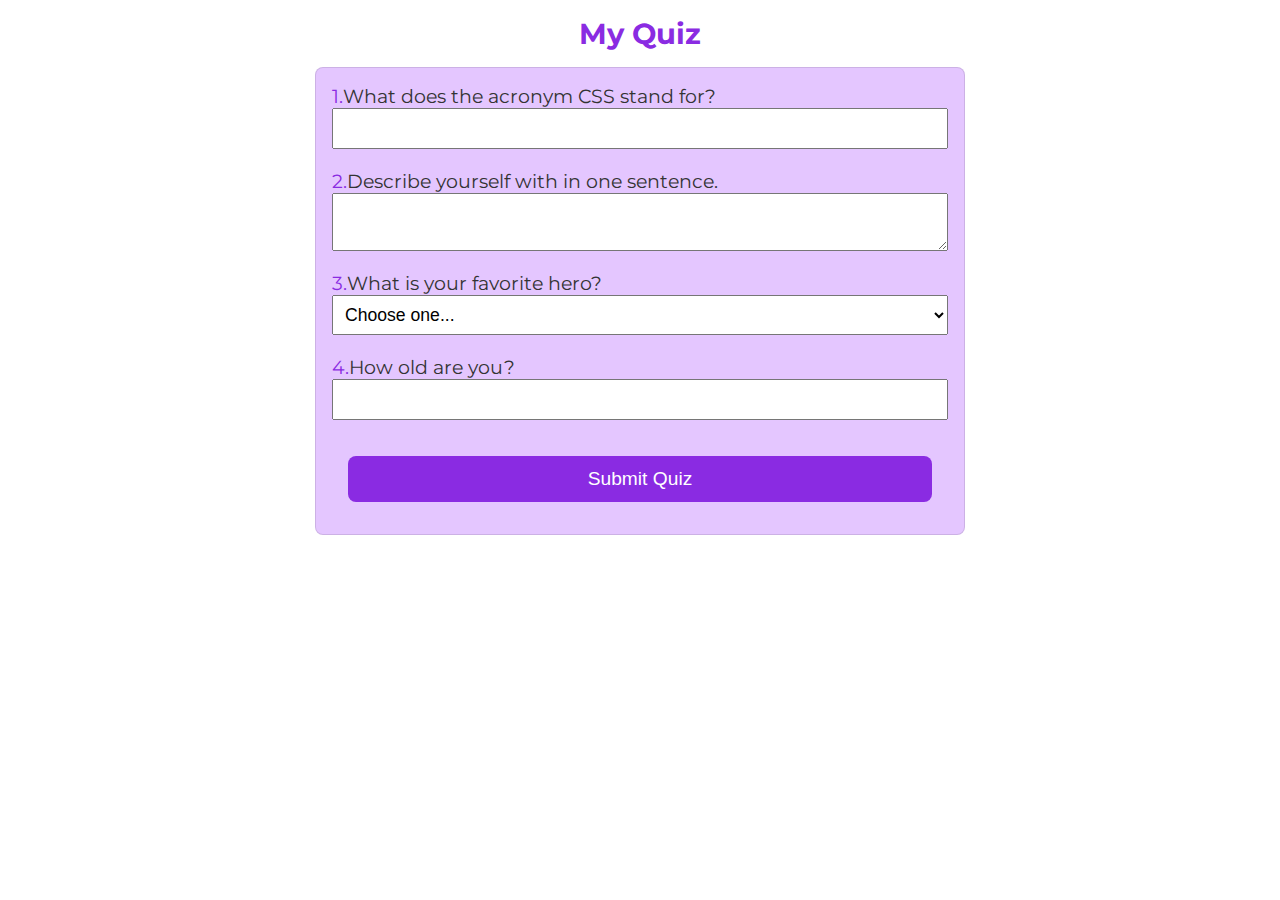
<file: quiz.html>
<!DOCTYPE html>
<html lang="en">
<head>
    <meta charset="UTF-8">
    <meta http-equiv="X-UA-Compatible" content="IE=edge">
    <meta name="viewport" content="width=device-width, initial-scale=1.0">
    <title>Basic HTML and CSS Quiz</title>
    <link rel="stylesheet" href="week05/quiz.css">
    <meta name="description" content="My Quiz - WDD130" >
    <meta name="author" content="Rafael Henrique Antunes">
</head>
<body>
    <main>
        <h1>My Quiz</h1>
        <form>
           
                <label name="q1" id="q1"><p>1.</p> What does the acronym CSS stand for?</label>
                    <input type="text" name="q1" id="q1">
                
            <label><p>2.</p> Describe yourself with in one sentence. </label>
                    <textarea name="q2" id="q2"  rows="2"></textarea>
            <label><p>3.</p> What is your favorite hero? </label>
                    <select name="q3" id="q3">
                        <option value="" selected disabled>Choose one...</option>
                        <option value="" >Spiderman</option>
                        <option value="" >The Flash </option>
                        <option value="" >Hulk</option>
                    </select>
               
            <label><p>4.</p> How old are you?</label>
                    <input type="number" name="q4" id="q4">
                <button type="submit">Submit Quiz</button>
        </form>
    </main>
</body>
</html>
</file>
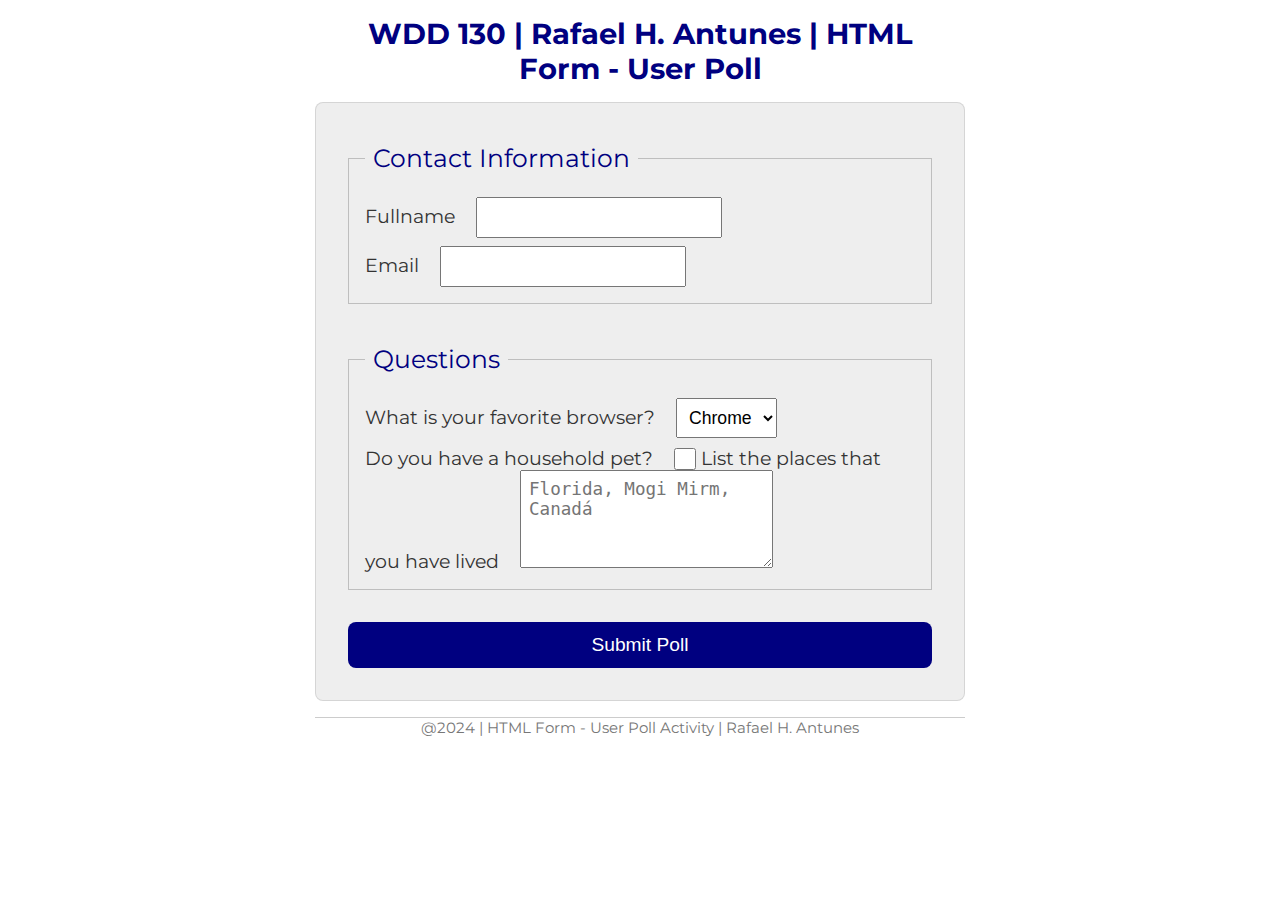
<file: week05/poll-form.html>
<!DOCTYPE html>
<html lang="en">
<head>
    <meta charset="UTF-8">
    <meta http-equiv="X-UA-Compatible" content="IE=edge">
    <meta name="viewport" content="width=device-width, initial-scale=1.0">
    <link rel="stylesheet" href="style.css">
    <title>WDD 130 | HTML Form - User Poll</title>
</head>
<body>
    <header><h1>WDD 130 | Rafael H. Antunes | HTML Form - User Poll</h1></header>
    <main>
        <form>
            <fieldset>
                <legend>Contact Information</legend>
                <div class="form-item column2">
                    <label for="fullname">Fullname</label>
                    <input type="text" id="fullname" name="fullname">
                </div>
                <div class="form-item column2">
                    <label for="email">Email</label>
                    <input type="email" id="useremail" name="useremail">
                </div>
            </fieldset>
            <fieldset>
                <legend>Questions</legend>
                <div class="form-item">
                    <label for="browser">What is your favorite browser?</label>
                    <select name="browser" id="browser">
                        <option value="chrome">Chrome</option>
                        <option value="firefox">Firefox</option>
                        <option value="safari">Safari</option>
                        <option value="edge">Edge</option>
                        <option value="brave">brave</option>
                        <option value="other">Other</option>
                    </select>
                </div>
                <div class="form-item">
                    <label for="pet">Do you have a household pet?</label>
                    <input type="checkbox" id="pet" name="pet">
                    <label for="feedback"> List the places that you have lived</label>
                    <textarea name="feedback" id="feedback" rows="4" placeholder="Florida, Mogi Mirm, Canadá"></textarea>
                </div>
            </fieldset>
            <button type="submit">Submit Poll</button>
        </form>
    </main>
    <footer>
        <p>@2024 | HTML Form - User Poll Activity | Rafael H. Antunes</p>
    </footer>
</body>
</html>
</file>
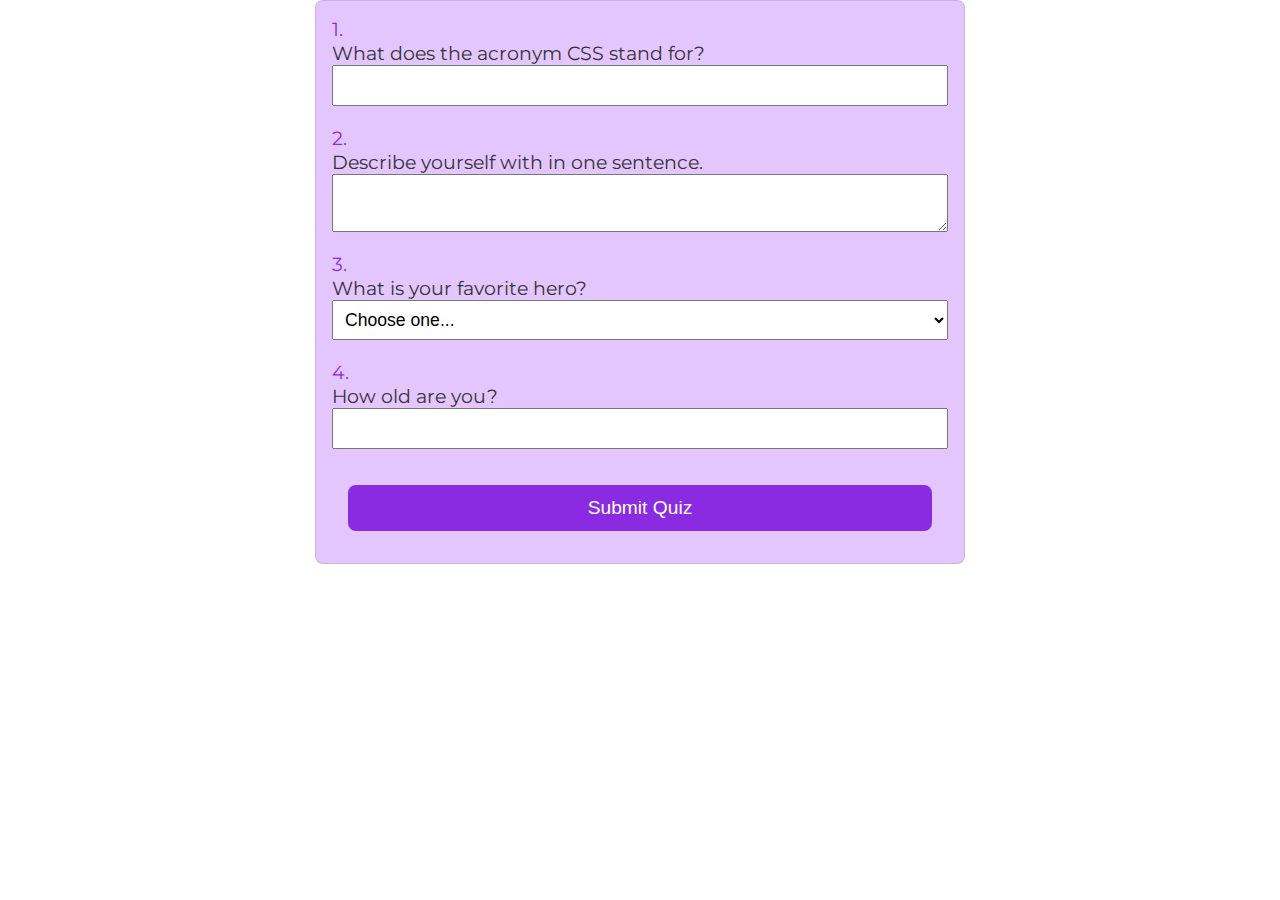
<file: week05/quiz.html>
<!DOCTYPE html>
<html lang="en">
<head>
    <meta charset="UTF-8">
    <meta http-equiv="X-UA-Compatible" content="IE=edge">
    <meta name="viewport" content="width=device-width, initial-scale=1.0">
    <link rel="stylesheet" href="quiz.css">
    <title>Basic HTML and CSS Quiz</title>
</head>
<body>
    <main>
        <form>
            <legend><p>1.</p> What does the acronym CSS stand for?</legend>
                <input type="text" name="q1" id="q1">
            <legend><p>2.</p> Describe yourself with in one sentence. </legend>
                <textarea name="q2" id="q2"  rows="2"></textarea>
            <legend><p>3.</p> What is your favorite hero? </legend>
            <select name="q3" id="q3">
                <option value="" selected disabled>Choose one...</option>
                <option value="" >Spiderman</option>
                <option value="" >The Flash </option>
                <option value="" >Hulk</option>
            </select>
            <legend><p>4.</p> How old are you?</legend>
                <input type="number">
                <button type="submit">Submit Quiz</button>
        </form>
    </main>
</body>
</html>
</file>
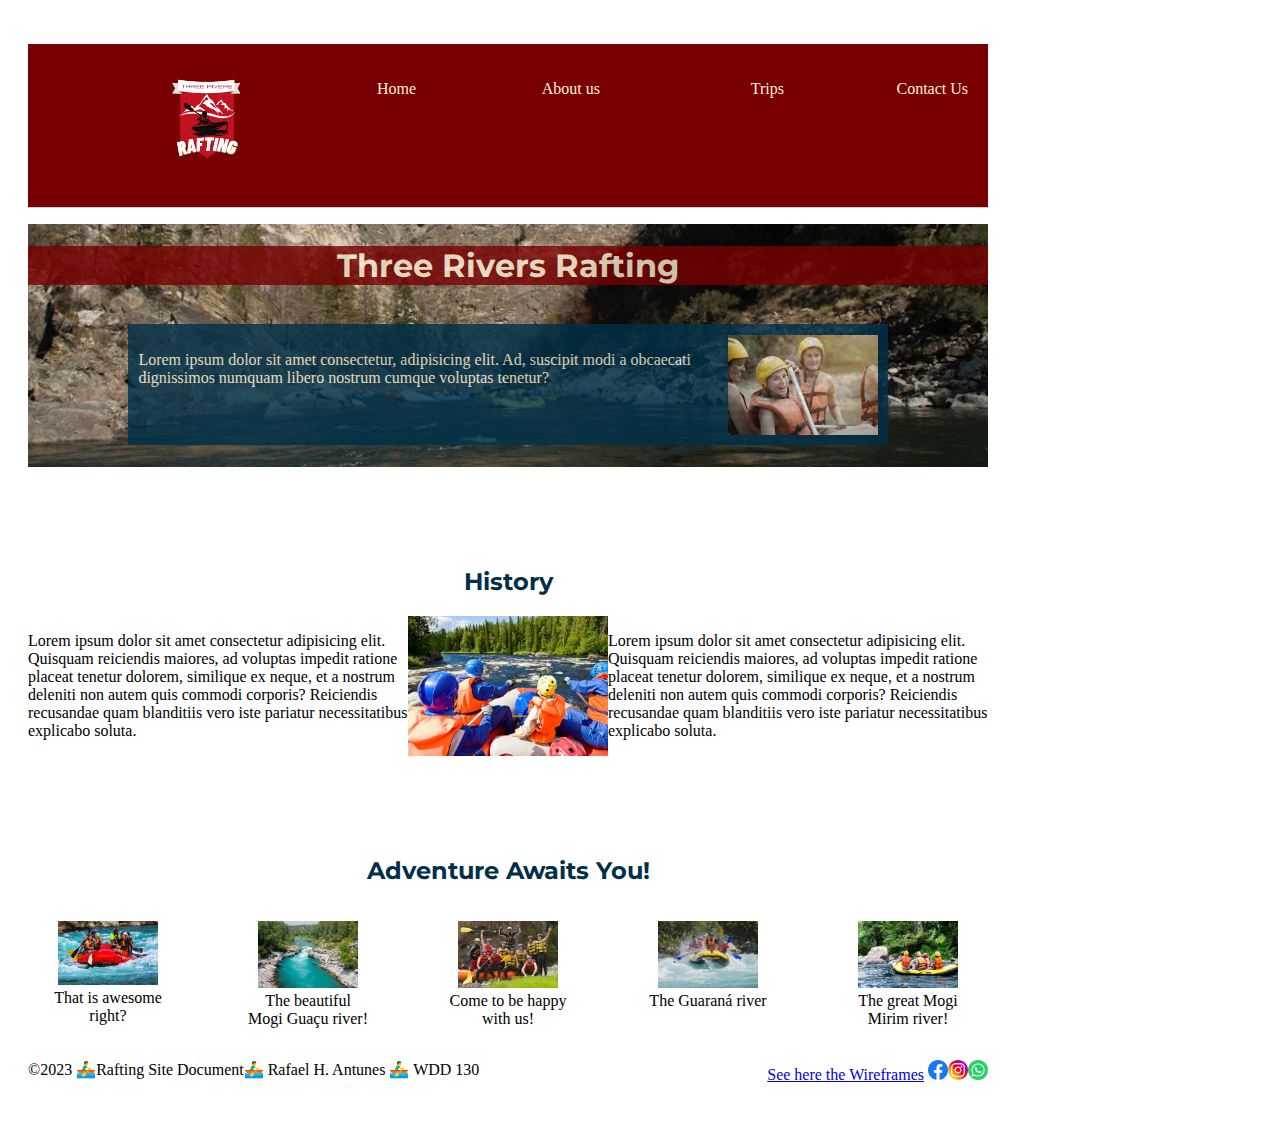
<file: wwr/about.html>
<!DOCTYPE html>
<html lang="en">
<head>
    <meta charset="UTF-8">
    <meta http-equiv="X-UA-Compatible" content="IE=edge">
    <meta name="viewport" content="width=device-width, initial-scale=1.0">
    <title>About Us</title>
    <meta name="author" content="Rafael Henrique Antunes">
    <meta name="description" content="Be more prapare to have fun with Rafting.">
    <link rel="stylesheet" href="styles/rafting.css">
</head>
<body>
    <header>
        <nav>
            <ul class="navigation">
                <li><img src="images/logo.png" class="logo" alt="Rafting site logo" width="90"></li>
                <li><a href="index.html">Home</a></li>
                <li><a href="#">About us</a></li>
                <li><a href="trip.html">Trips</a></li>
                <li><a href="contact.html">Contact Us</a></li>
            </ul>
        </nav>
    </header>
    <main>
        <div class="hero">
                <img src="images/river-wide3.jpg" alt="Background">
                <h1 id="p_color">Three Rivers Rafting</h1>
            <article class=" stats">
                <img src="images/happy.png" alt="Happy Clients" width="200">
                <p>Lorem ipsum dolor sit amet consectetur, adipisicing elit. 
                    Ad, suscipit modi a obcaecati dignissimos numquam libero nostrum cumque voluptas tenetur?
                </p>
            </article>
        </div>
            <h2>History</h2>    
            <section class="history">
                <p>Lorem ipsum dolor sit amet consectetur adipisicing elit. 
                    Quisquam reiciendis maiores, ad voluptas impedit ratione placeat tenetur dolorem, 
                    similique ex neque, et a nostrum deleniti non autem quis commodi corporis? 
                    Reiciendis recusandae quam blanditiis vero iste pariatur necessitatibus 
                    explicabo soluta.
                </p>
                <img src="images/history.jpg" alt="History" width="200">
                <p>Lorem ipsum dolor sit amet consectetur adipisicing elit. 
                    Quisquam reiciendis maiores, ad voluptas impedit ratione placeat tenetur dolorem, 
                    similique ex neque, et a nostrum deleniti non autem quis commodi corporis? 
                    Reiciendis recusandae quam blanditiis vero iste pariatur necessitatibus 
                    explicabo soluta.
                </p>
            </section>
            <h2>Adventure Awaits You!</h2>
            <section class="adventure">
                <figure>
                    <img src="images/1.jpg" alt="Rafting" width="100">
                    <figcaption>That is awesome right?</figcaption>
                </figure>
                <figure>
                    <img src="images/2.jpg" alt="Rafting" width="100">
                    <figcaption>The beautiful Mogi Guaçu river!</figcaption>
                </figure>
                <figure>
                    <img src="images/3.jpg" alt="Rafting" width="100">
                    <figcaption>Come to be happy with us!</figcaption>
                </figure>
                <figure>
                    <img src="images/4.jpg" alt="Rafting" width="100">
                    <figcaption>The Guaraná river</figcaption>
                </figure>
                <figure>
                    <img src="images/5.jpg" alt="Rafting" width="100">
                    <figcaption>The great Mogi Mirim river!</figcaption>
                </figure>
            </section>
        
    </main>
    <footer>
        <p>&copy;2023 🚣‍♂️Rafting Site Document🚣‍♂️ Rafael H. Antunes 🚣‍♂️ WDD 130</p>
        <ul>
           <li>
            <a href="site-plan-rafting.html">See here the Wireframes</a>
                <a href="facebook.com">
                    <img src="images/facebook.png" alt="Facebook page" width="20">
                </a>
            </li>
            <li><a href="instagram.com">
                <img src="images/instagram.png" alt="Instagram page" width="20">
            </a></li>
            <li><a href="web.whatsapp.com">
                <img src="images/whatsapp.png" alt="WhatsApp Number" width="20">
            </a></li>
        </ul>
    </footer>
</body>
</html>
</file>
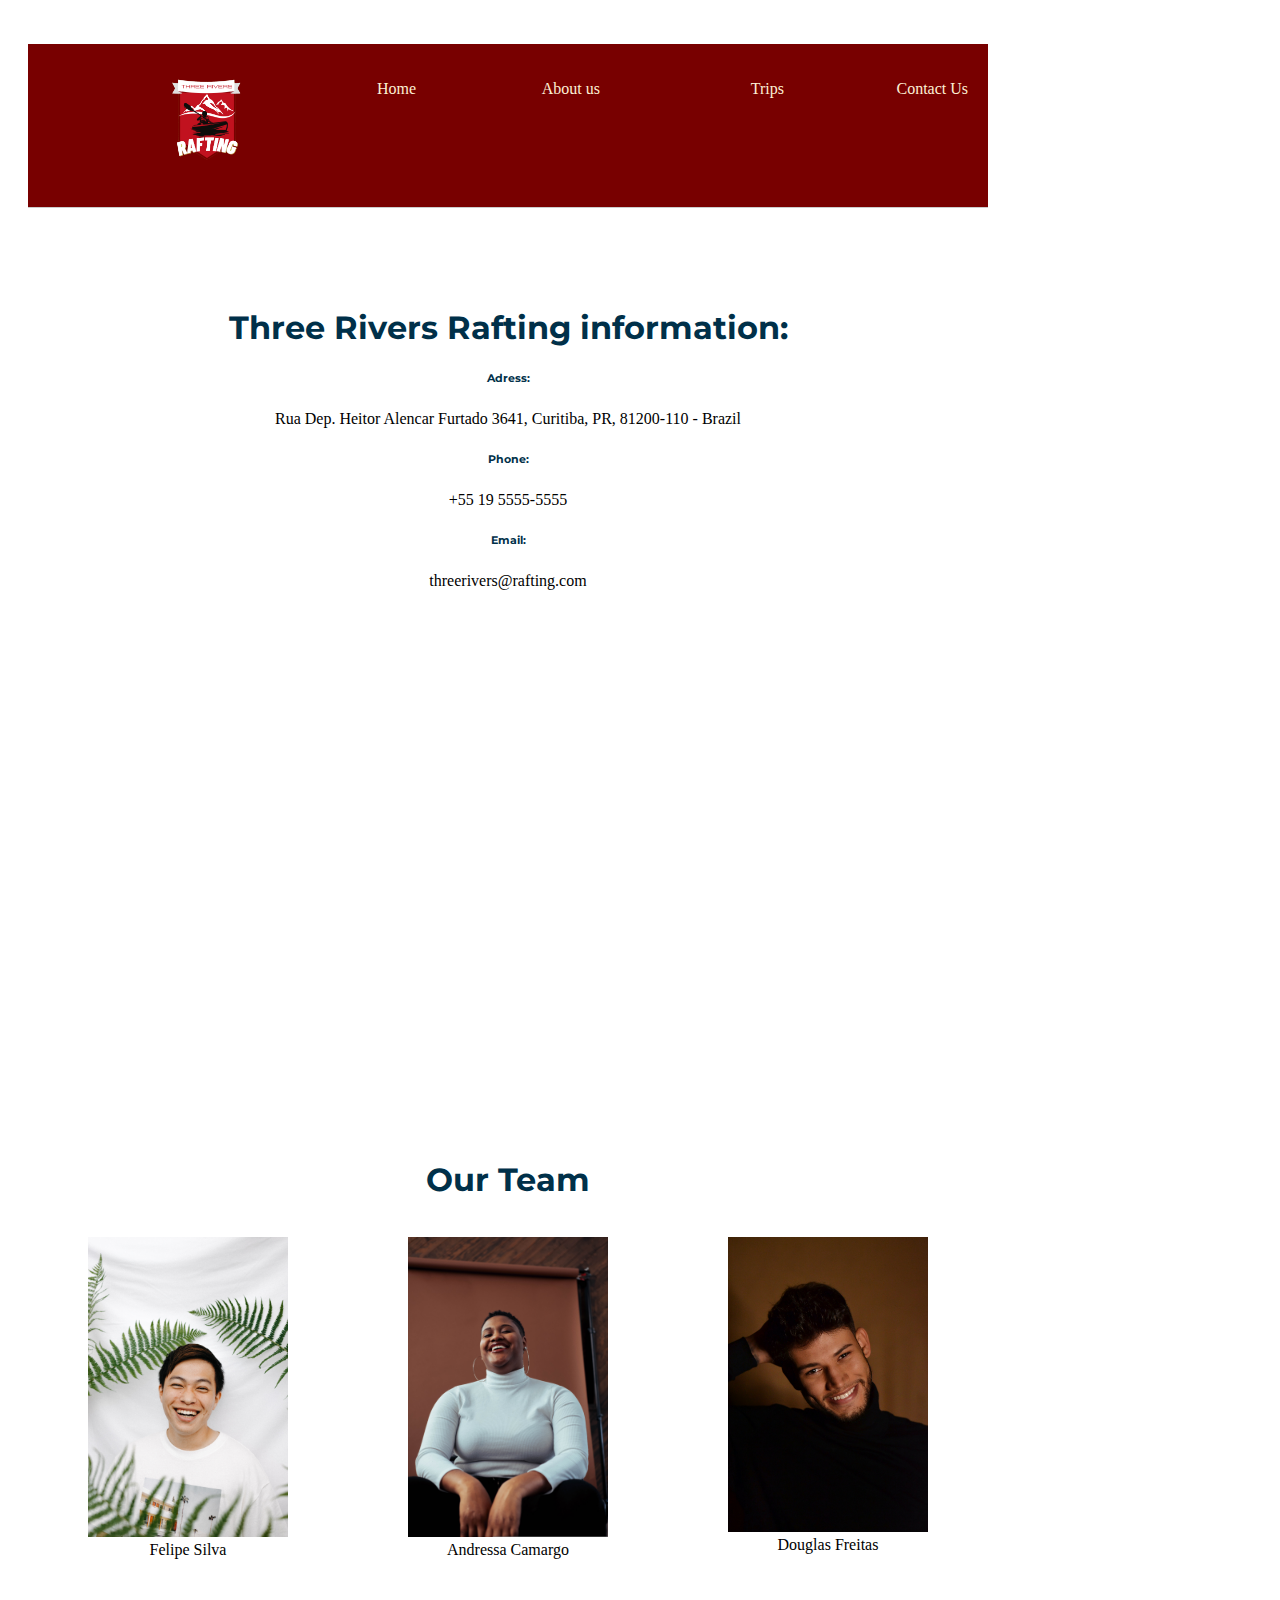
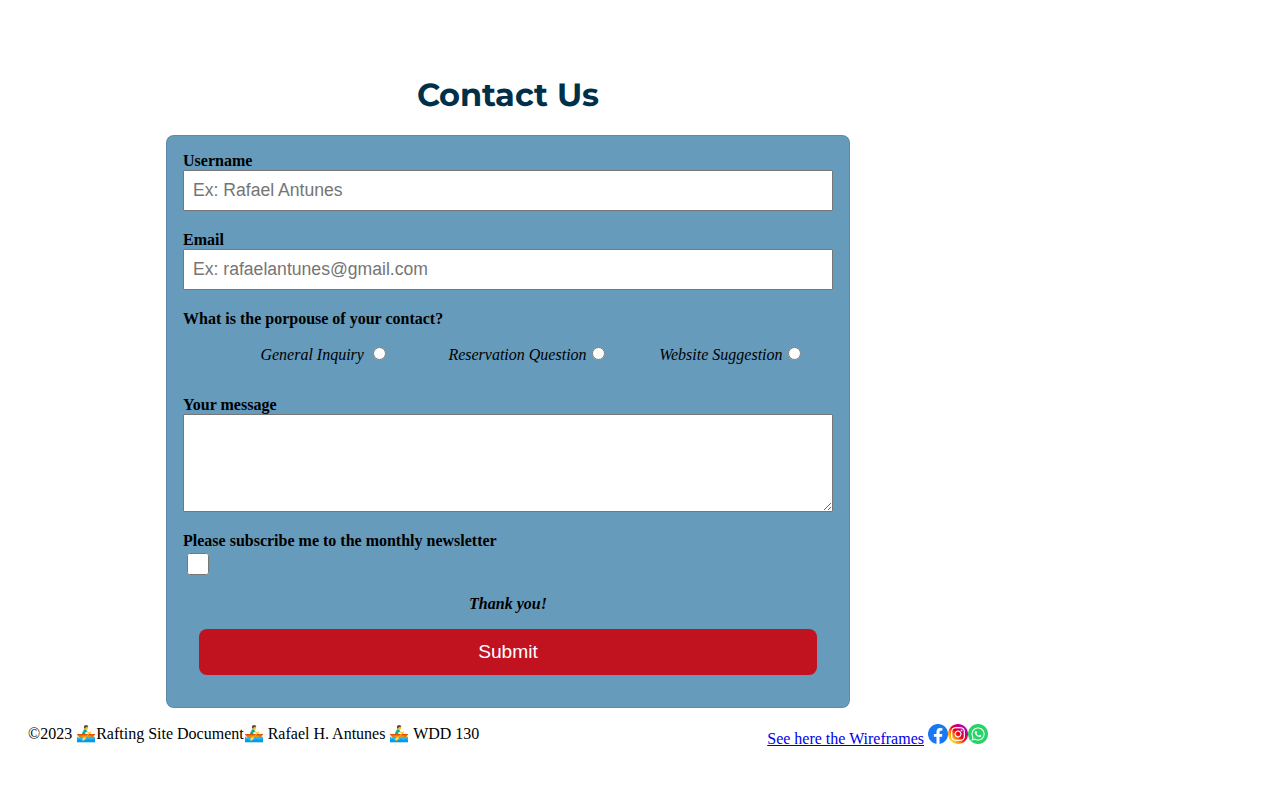
<file: wwr/contact.html>
<!DOCTYPE html>
<html lang="en">
<head>
    <meta charset="UTF-8">
    <meta http-equiv="X-UA-Compatible" content="IE=edge">
    <meta name="viewport" content="width=device-width, initial-scale=1.0">
    <title>Contact Us - Three Rivers Rafting</title>
    <meta name="author" content="Rafael Henrique Antunes">
    <meta name="description" content="Contact Us page.">
    <link rel="stylesheet" href="styles/rafting.css">
</head>
<body>
    <header>
        <nav>
            <ul class="navigation">
                <li><img src="images/logo.png" class="logo" alt="Rafting site logo" width="90"></li>
                <li><a href="index.html">Home</a></li>
                <li><a href="about.html">About us</a></li>
                <li><a href="trip.html">Trips</a></li>
                <li><a href="#">Contact Us</a></li>
            </ul>
        </nav>
    </header>
    <main>
        <div class="contact">
            <h1> Three Rivers Rafting information:</h1>
           <h6>Adress:</h6>  <p>Rua Dep. Heitor Alencar Furtado 3641, Curitiba, PR, 81200-110 - Brazil</p>
            <h6>Phone:</h6>  <p>+55 19 5555-5555</p>
            <h6>Email:</h6>  <p>threerivers@rafting.com</p>
            <iframe src="https://www.google.com/maps/embed?pb=!1m18!1m12!1m3!1d3602.906892100622!2d-49.3446353247334!3d-25.441376177554538!2m3!1f0!2f0!3f0!3m2!1i1024!2i768!4f13.1!3m3!1m2!1s0x94dce223bb6291fb%3A0x12c6b210ed17b852!2sTemplo%20de%20Curitiba%20Brasil!5e0!3m2!1spt-BR!2sbr!4v1684503968010!5m2!1spt-BR!2sbr" width="600" height="450" style="border:0;" allowfullscreen="" loading="lazy" referrerpolicy="no-referrer-when-downgrade"></iframe>
        </div>
        <div class="contact"><h1>Our Team</h1></div>
        <div class="team">
            <figure>
                <img src="images/happy1.jpg" alt="Felipe Silva" width="200">
                <figcaption>Felipe Silva</figcaption>
            </figure>
            <figure>
                <img src="images/happy2.jpg" alt="Andressa Camargo" width="200">
                <figcaption>Andressa Camargo</figcaption>
            </figure>
            <figure>
                <img src="images/happy3.jpg" alt="Douglas Freitas" width="200">
                <figcaption>Douglas Freitas</figcaption>
            </figure>
        </div>
        <div class="contact">
            <h1>Contact Us</h1>
            <form>
                <label>Username</label>
                    <input type="text" placeholder="Ex: Rafael Antunes" >
                <label> Email </label>
                        <input type="email" placeholder="Ex: rafaelantunes@gmail.com">
                <label>What is the porpouse of your contact? </label>
                        <ul class="form">
                            <li >General Inquiry <input type="radio" name="radiobutton" ></li>
                            <li >Reservation Question<input type="radio" name="radiobutton"></li>
                            <li >Website Suggestion<input type="radio" name="radiobutton"></li>
                        </ul>
                   
                    <label>Your message </label>
                        <textarea rows="4"></textarea>
                    <label for="subscribe">Please subscribe me to the monthly newsletter</label>
                        <input type="checkbox">
                    <label class="submit">Thank you!</label>
                        <button type="submit">Submit</button>
            </form>
        </div>
    </main>
    <footer>
        <p>&copy;2023 🚣‍♂️Rafting Site Document🚣‍♂️ Rafael H. Antunes 🚣‍♂️ WDD 130</p>
        <ul>
           <li>
            <a href="site-plan-rafting.html">See here the Wireframes</a>
                <a href="facebook.com">
                    <img src="images/facebook.png" alt="Facebook page" width="20">
                </a>
            </li>
            <li><a href="instagram.com">
                <img src="images/instagram.png" alt="Instagram page" width="20">
            </a></li>
            <li><a href="web.whatsapp.com">
                <img src="images/whatsapp.png" alt="WhatsApp Number" width="20">
            </a></li>
        </ul>
    </footer>
</body>
</html>
</file>
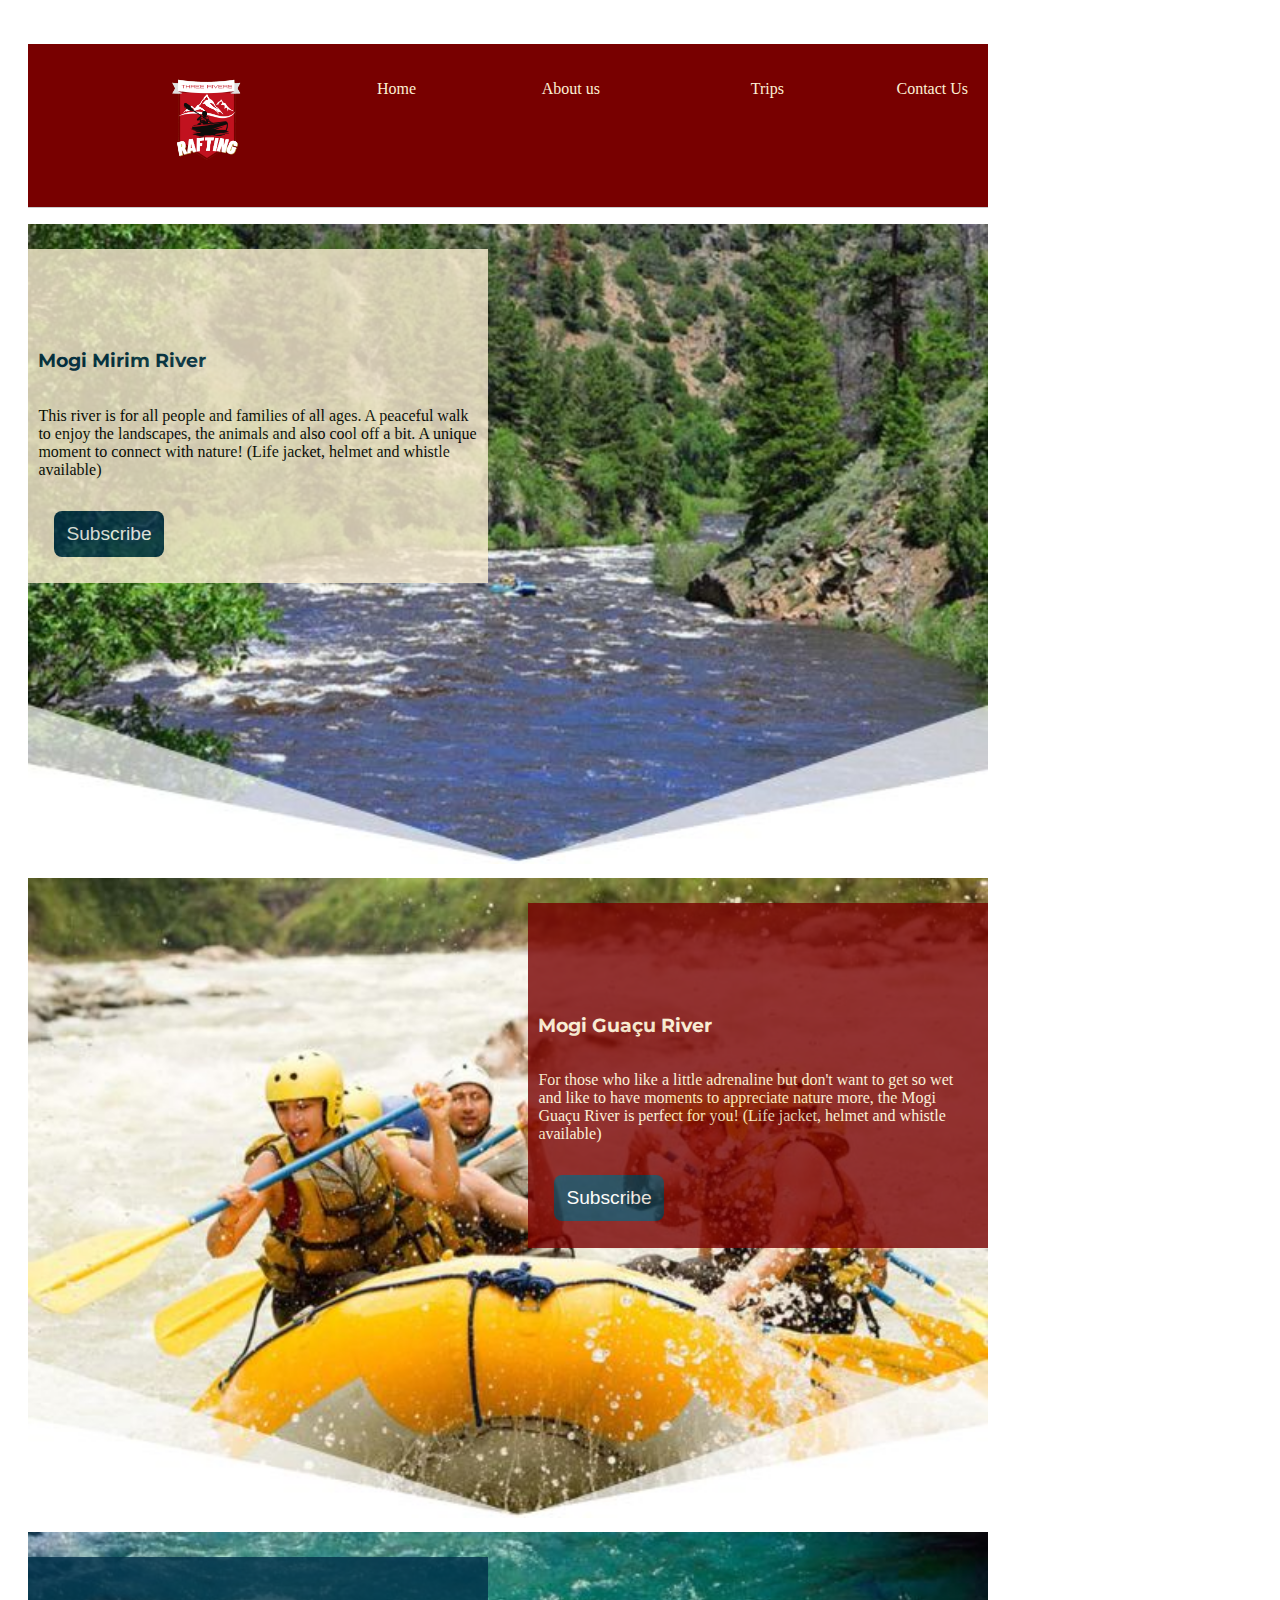
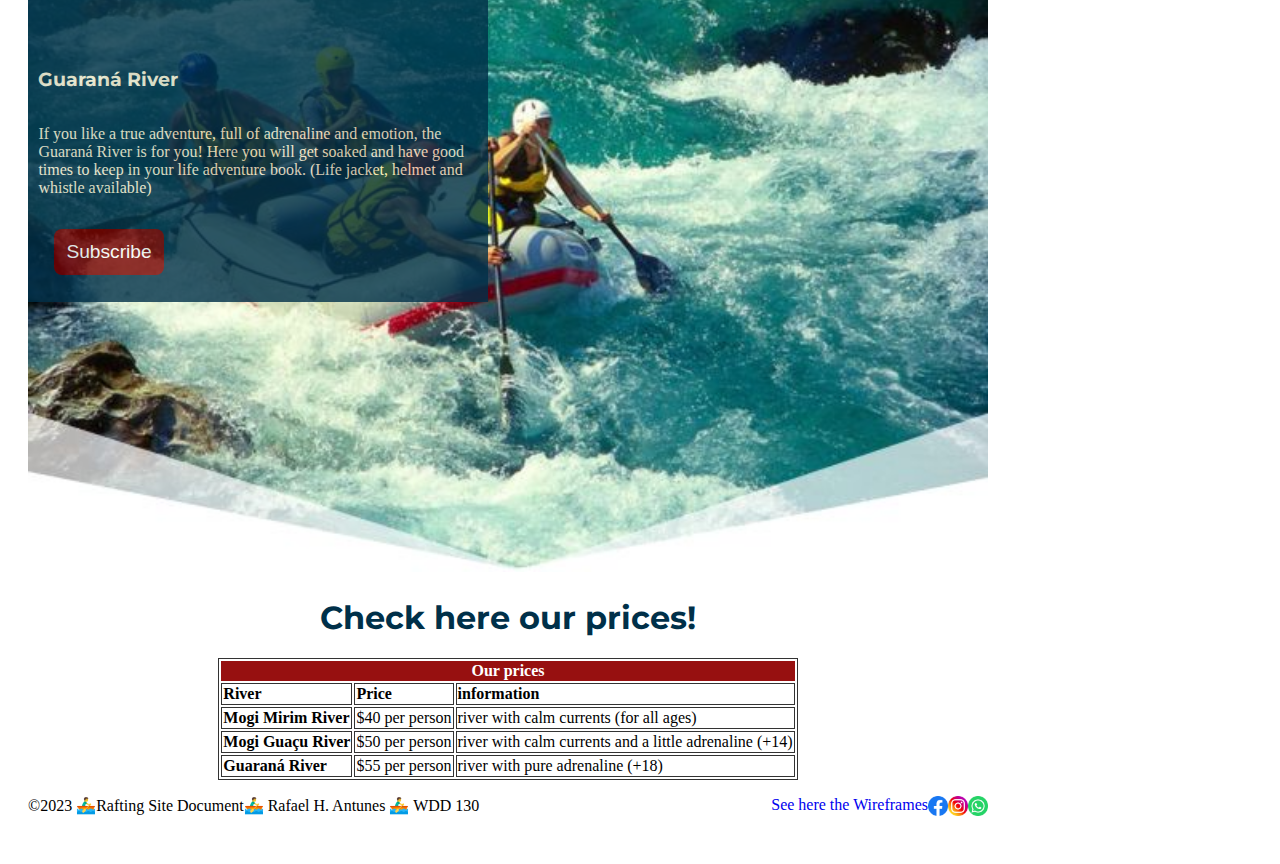
<file: wwr/trip.html>
<!DOCTYPE html>
<html lang="en">
<head>
    <meta charset="UTF-8">
    <meta http-equiv="X-UA-Compatible" content="IE=edge">
    <meta name="viewport" content="width=device-width, initial-scale=1.0">
    <title>Trip - Three Rivers Rafting</title>
    <meta name="author" content="Rafael Henrique Antunes">
    <meta name="description" content="Trip page.">
    <link rel="stylesheet" href="styles/trip.css">
</head>
<body>
    <header>
        <nav>
            <ul class="navigation">
                <li><img src="images/logo.png" class="logo" alt="Rafting site logo" width="90"></li>
                <li><a href="index.html">Home</a></li>
                <li><a href="about.html">About us</a></li>
                <li><a href="#">Trips</a></li>
                <li><a href="contact.html">Contact Us</a></li>
            </ul>
        </nav>
    </header>
    <main>
        <div class="herodiv">
            <img src="images/Mogiriver.jpg" alt="Mogi Mirim river">
            <section class="stats">
                <h3>Mogi Mirim River</h3>
                <p>This river is for all people and families of all ages. 
                    A peaceful walk to enjoy the landscapes, the animals and also cool off a bit. 
                    A unique moment to connect with nature! (Life jacket, helmet and whistle available)</p>
                <form action="contact.html"><button type="submit">Subscribe</button></form>
            </section>
            
        </div>
        <div class="herodiv">
            <img src="images/Guaçuriver.jpg" alt="Mogi Guaçu river">
            <section class="stats2">
                <h3>Mogi Guaçu River</h3>
                <p>For those who like a little adrenaline but don't want to get so wet and like 
                to have moments to appreciate nature more, the Mogi Guaçu River is perfect for you! (Life jacket, helmet and whistle available)</p>
                <form action="contact.html"><button type="submit">Subscribe</button></form>
            </section>
           
        </div>
        <div class="herodiv">
            <img src="images/guaranariver.jpg" alt="Guaraná river">
            <section class="stats3">
                <h3>Guaraná River</h3>
                <p>If you like a true adventure, full of adrenaline and emotion, the Guaraná River is for you! 
                Here you will get soaked and have good times to keep in your life adventure book. (Life jacket, helmet and whistle available)</p>
                <form action="contact.html"><button type="submit">Subscribe</button></form>
                
            </section>
        </div>
        <div>
            <h1>Check here our prices!</h1>
            <table class="center">
                <thead>
                    <tr>
                        <th colspan="3">Our prices</th>
                    </tr>
                </thead>
                <tbody>
                    <tr>
                        <td><b>River</b></td>
                        <td><b>Price</b></td>
                        <td><b>information</b></td>
                    </tr>
                    <tr>
                        <td><b>Mogi Mirim River</b></td>
                        <td>$40 per person</td>
                        <td>river with calm currents (for all ages)</td>
                    </tr>
                    <tr>
                        <td><b>Mogi Guaçu River</b></td>
                        <td>$50 per person</td>
                        <td>river with calm currents and a little adrenaline (+14)</td>
                    </tr>
                    <tr>
                        <td><b>Guaraná River</b></td>
                        <td>$55 per person</td>
                        <td>river with pure adrenaline (+18)</td>
                    </tr>
                </tbody>
            </table>
        </div>
    </main>
    <footer>
        <p>&copy;2023 🚣‍♂️Rafting Site Document🚣‍♂️ Rafael H. Antunes 🚣‍♂️ WDD 130</p>
        <ul>
            <li><a href="site-plan-rafting.html">See here the Wireframes</a></li>
           <li>
                <a href="facebook.com">
                    <img src="images/facebook.png" alt="Facebook page" width="20">
                </a>
            </li>
            <li><a href="instagram.com">
                <img src="images/instagram.png" alt="Instagram page" width="20">
            </a></li>
            <li><a href="web.whatsapp.com">
                <img src="images/whatsapp.png" alt="WhatsApp Number" width="20">
            </a></li>
        </ul>
    </footer>
</body>
</html>
</file>
<file: week05/quiz.css>
@import url('https://fonts.googleapis.com/css2?family=Montserrat:wght@100;300;500&display=swap');

* {
    margin: 0;
    padding: 0;
    box-sizing: border-box;
}

body {
    font-family: 'Montserrat';
    font-size: 1.2em;
    color: #333;
    background: #fff;
}

header {
    margin: 0 auto;
    width: 650px;

}

h1 {
    margin: 1rem;
    font-size: 1.5em;
    color: blueviolet;
    text-align: center;
}

p{
    color: blueviolet;
    text-align: left;
}

form {
    width: 650px;
    margin: 0 auto;
    padding: 1rem;
    border: 1px solid rgba(0, 0, 0, 0.1);
    border-radius: 0.5rem;
    background-color: #e4c6ff;
    display: grid;
}


input, select, textarea {
    padding: 0.5rem;
    font-size: 1.1rem;
    margin-bottom: 20px;
}

input[type="checkbox"] {
    width: 22px;
    height: 22px;
    vertical-align: bottom;
}

button {
    margin: 1rem;
    background-color: blueviolet;
    color: #fff;
    border: none;
    border-radius: .5rem;
    padding: .75rem;
    font-size: 1.2rem;
}

button:hover {
    background-color: rgb(61, 0, 87);
}

label {
    display: flex;
    grid-template-columns: auto;
}
</file>
<file: week05/style.css>
@import url('https://fonts.googleapis.com/css2?family=Montserrat:wght@100;300;500&display=swap');

* {
    margin: 0;
    padding: 0;
    box-sizing: border-box;
}

body {
    font-family: 'Montserrat';
    font-size: 1.2em;
    color: #333;
    background: #fff;
}

header {
    margin: 0 auto;
    width: 650px;

}

h1 {
    margin: 1rem;
    font-size: 1.5em;
    color: navy;
    text-align: center;
}

form {
    width: 650px;
    margin: 0 auto;
    padding: 1rem;
    border: 1px solid rgba(0, 0, 0, 0.1);
    border-radius: 0.5rem;
    background-color: #eee;
    display: grid;
}

fieldset {
    display: grid;
    grid-gap: .5rem;
    margin: 1rem;
    border: 1px solid rgba(0, 0, 0, 0.2);
    padding: 1rem;
}

legend {
    padding: 0.5rem;
    color: navy;
    font-size: 1.3em;
}

label {
    text-align: right;
    padding-right: 1rem;
}

input, select, textarea {
    padding: 0.5rem;
    font-size: 1.1rem;
}

input[type="checkbox"] {
    width: 22px;
    height: 22px;
    vertical-align: bottom;
}

button {
    margin: 1rem;
    background-color: navy;
    color: #fff;
    border: none;
    border-radius: .5rem;
    padding: .75rem;
    font-size: 1.2rem;
}

button:hover {
    background-color: darkgreen;
}

footer{
    margin: 1rem auto 0;
    width: 650px;
    text-align: center;
    font-size: 0.8em;
    color: #777;
    border-top: 1px solid #ccc;
}
</file>
<file: wwr/styles/rafting.css>
@import url('https://fonts.googleapis.com/css2?family=Montserrat:wght@100;300;500&display=swap');

:root{
    --primary-color: #003049;
    --secondary-color: #669BBC;
    --accent1-color: #FDF0D5;
    --accent2-color: #C1121F;

    --heading-font: 'Montserrat', serif;
    --paragraph-font: 'Monteserrat', serif;

    --nav-background-color: #780000;
    --nav-link-color: #FDF0D5;
    --nav-hover-link-color: #FDF0D5;
    --nav-hover-background-color: #C1121F;
}


body {
    font-family: var(--paragraph-font);
    max-width: 960px;
    padding: 20px;
}

.hero h1{
    text-align: center;
    font-family: var(--heading-font);
    color: var(--accent1-color);
    position: absolute;
    background-color: var(--nav-background-color);
    opacity: 0.8;
    top: 0;
    left: 0;
    right: 0;
}

h2, h3, h4, h5 {
    font-family: var(--heading-font);
    color: var(--primary-color);
    text-align: center;
    margin-top: 100px;
}

.hero p {
    color: var(--accent1-color);
}

.hero {
	position: relative;
}
.hero img{
    display: block;
    width: 100%;
    height: auto;
    
    
}


.hero article img {
    width: 150px;
    height: auto;
    float: right;
    top: 50px;
	right: 0px;
}

.stats {
	position: absolute;
    left: 100px;
	top: 100px;
	right: 100px;
	background-color: var(--primary-color);
	padding: 0.65rem;
	opacity: 0.8;
}

header {
	margin: 1rem auto;
	display: grid;
	grid-template-columns: auto;
	align-items: center;
	border-bottom: 1px solid #ccc;
	max-width: 1000px;
}

.logo img {
	margin: 0 0.25rem 0 1rem;
	width: 64px;
	height: auto;
}



nav {
	text-align: right;
    background-color: var(--nav-background-color);
}

.navigation {
	display: flex;
	list-style: none;
    background-color: var(--nav-background-color);
}

.navigation li {
	flex: 1 1 100%;
}

.navigation a {
	display: block;
	color: var(--accent1-color);
	padding: 20px;
	text-decoration: none;
   

}

.navigation a:hover {
	color: var(--secondary-color);
	font-weight: 700;
	text-decoration: underline;
}

.history {
    display: flex;
    justify-content: space-between;
}

.adventure {
    display: grid;
    grid-template-columns: repeat(5, 200px);
    justify-content: center;
    text-align: center;
}

footer {
    display: grid;
    grid-template-columns: repeat(2, 1fr);
    justify-content: center;
}

ul {
    display: flex;
    list-style: none;
    justify-content: right;
}

.contact h1 {
    text-align: center;
    font-family: var(--heading-font);
    color: var(--primary-color);
}

.contact {
   text-align: center;
   margin-top: 100px;
    
}

.team {
    display: grid;
    grid-template-columns: repeat(3, 1fr);
    text-align:  center;
}

.contact h6 {
    font-family: var(--heading-font);
    color: var(--primary-color);
    text-align: center;
}



form {
    width: 650px;
    margin: 0 auto;
    padding: 1rem;
    border: 1px solid rgba(0, 0, 0, 0.1);
    border-radius: 0.5rem;
    background-color:var(--secondary-color);
    display: grid;
}


input, select, textarea {
    padding: 0.5rem;
    font-size: 1.1rem;
    margin-bottom: 20px;
}

input[type="checkbox"] {
    width: 22px;
    height: 22px;
    vertical-align: bottom;
}

 button {
    margin: 1rem;
    background-color: var(--nav-hover-background-color);
    color: #fff;
    border: none;
    border-radius: .5rem;
    padding: .75rem;
    font-size: 1.2rem;
    align-content: center;
    text-align: center;
}

button:hover {
    background-color: var(--nav-background-color);
}

label {
   font-size: var(--heading-font);
   text-align: left;
   font-weight: bold;
}

.form {
    display: grid;
    grid-template-columns: repeat(3, 3fr);
    font-style: italic;
}

.submit{
    font-size: var(--heading-font);
    text-align: center;
    font-style: oblique;
}
</file>
<file: wwr/styles/trip.css>
@import url('https://fonts.googleapis.com/css2?family=Montserrat:wght@100;300;500&display=swap');

:root{
    --primary-color: #003049;
    --secondary-color: #669BBC;
    --accent1-color: #FDF0D5;
    --accent2-color: #C1121F;

    --heading-font: 'Montserrat', serif;
    --paragraph-font: 'Monteserrat', serif;

    --nav-background-color: #780000;
    --nav-link-color: #FDF0D5;
    --nav-hover-link-color: #FDF0D5;
    --nav-hover-background-color: #C1121F;
}


body {
    font-family: var(--paragraph-font);
    max-width: 960px;
    padding: 20px;
}

.hero h1{
    text-align: center;
    font-family: var(--heading-font);
    color: var(--accent1-color);
    position: absolute;
    background-color: var(--nav-background-color);
    opacity: 0.8;
    top: 0;
    left: 0;
    right: 0;
}

h2, h3, h4, h5 {
    font-family: var(--heading-font);
    color: var(--primary-color);
    text-align: center;
    margin-top: 100px;
}

.hero p {
    color: var(--accent1-color);
}

.hero {
	position: relative;
}
.hero img{
    display: block;
    width: 100%;
    height: auto;
    
    
}


.hero article img {
    width: 150px;
    height: auto;
    float: right;
    top: 50px;
	right: 0px;
}


header {
	margin: 1rem auto;
	display: grid;
	grid-template-columns: auto;
	align-items: center;
	border-bottom: 1px solid #ccc;
	max-width: 1000px;
}

.logo img {
	margin: 0 0.25rem 0 1rem;
	width: 64px;
	height: auto;
}



nav {
	text-align: right;
    background-color: var(--nav-background-color);
}

.navigation {
	display: flex;
	list-style: none;
    background-color: var(--nav-background-color);
}

.navigation li {
	flex: 1 1 100%;
}

.navigation a {
	display: block;
	color: var(--accent1-color);
	padding: 20px;
	text-decoration: none;
   

}

.navigation a:hover {
	color: var(--secondary-color);
	font-weight: 700;
	text-decoration: underline;
}

footer {
    display: grid;
    grid-template-columns: repeat(2, 1fr);
    justify-content: center;
}

ul {
    display: flex;
    list-style: none;
    justify-content: right;
}


.herodiv img {
	width: 100%;
	height: 100%;
	object-fit: cover;
}

.herodiv {
	margin: 10px auto;
	position: relative; 
}

.herodiv h1 {
    position: absolute;
    text-align: left;
    left: 20px;
    color: var(--accent1-color);
}

.herodiv h4 {
    position: absolute;
    text-align: left;
    left: 20px;
    color: var(--accent1-color);
}

.stats {
    display: flex;
    flex-wrap: wrap;
	position: absolute;
	top: 25px;
	right: 500px;
	background: var(--accent1-color);
	padding: 0.65rem;
    padding-top: 0;
	opacity: 0.8;
}

.stats2 {
    display: flex;
    flex-wrap: wrap;
	position: absolute;
	top: 25px;
	left: 500px;
	background: var(--nav-background-color);
	padding: 0.65rem;
	opacity: 0.8;
}
.stats2 p, .stats2 h3 {
    color: #FDF0D5;
}

.stats3 {
    display: flex;
    flex-wrap: wrap;
	position: absolute;
	top: 25px;
	right: 500px;
	background: var(--primary-color);
	padding: 0.65rem;
	opacity: 0.8;
}
.stats3 p, .stats3 h3 {
    color: #FDF0D5;
}

.stats button {
    margin: 1rem;
    background-color: var(--primary-color);
    color: #fff;
    border: none;
    border-radius: .5rem;
    padding: .75rem;
    font-size: 1.2rem;
    align-content: center;
    text-align: center;
}

.stats button:hover {
    background-color: var(--secondary-color);
}

.stats2 button {
    margin: 1rem;
    background-color: var(--primary-color);
    color: #fff;
    border: none;
    border-radius: .5rem;
    padding: .75rem;
    font-size: 1.2rem;
    align-content: center;
    text-align: center;
}

.stats2 button:hover {
    background-color: var(--accent2-color);
}

.stats3 button {
    margin: 1rem;
    background-color: var(--nav-background-color);
    color: #fff;
    border: none;
    border-radius: .5rem;
    padding: .75rem;
    font-size: 1.2rem;
    align-content: center;
    text-align: center;
}

.stats3 button:hover {
    background-color: var(--accent2-color);
}

a {
    display: block;
    text-decoration: none;
}

table,
td {
    border: 1px solid #333;
}

thead,
tfoot {
    background-color: #971010;
    color: #fff;
}

.center {
    margin-left: auto;
    margin-right: auto;
  }

  h1 {
    color: var(--primary-color);
    font-family: var(--heading-font);
    text-align: center;

  }

  .home form {
    position: absolute;
    width: 300px;
    margin: 1rem;
    padding: .75rem;
    border-radius: 0.5rem;
    background-color:var(--secondary-color);
    display: grid;
}


.home input, select, textarea {
    padding: 0.5rem;
    font-size: 1.1rem;
    margin-bottom: 20px;
}


 .home button {
    margin: 1rem;
    background-color: var(--nav-hover-background-color);
    color: #fff;
    border: none;
    border-radius: .5rem;
    padding: .75rem;
    font-size: 1.2rem;
    align-content: center;
    text-align: center;
}

.home button:hover {
    background-color: var(--nav-background-color);
}

.home label {
   font-size: var(--heading-font);
   text-align: left;
   font-weight: bold;
}

.statsform {
    display: flex;
    flex-wrap: wrap;
	position: absolute;
	top: 100px;
	left: 0px;
	padding: 0.65rem;
    padding-top: 0;
}

.purpose1 {
    display: grid;
    grid-template-columns: repeat(2, 1fr);
    margin-top: 90px;
    margin-bottom: 70px;
    align-items: center;
}

video {
    justify-content: center;
}
</file>
